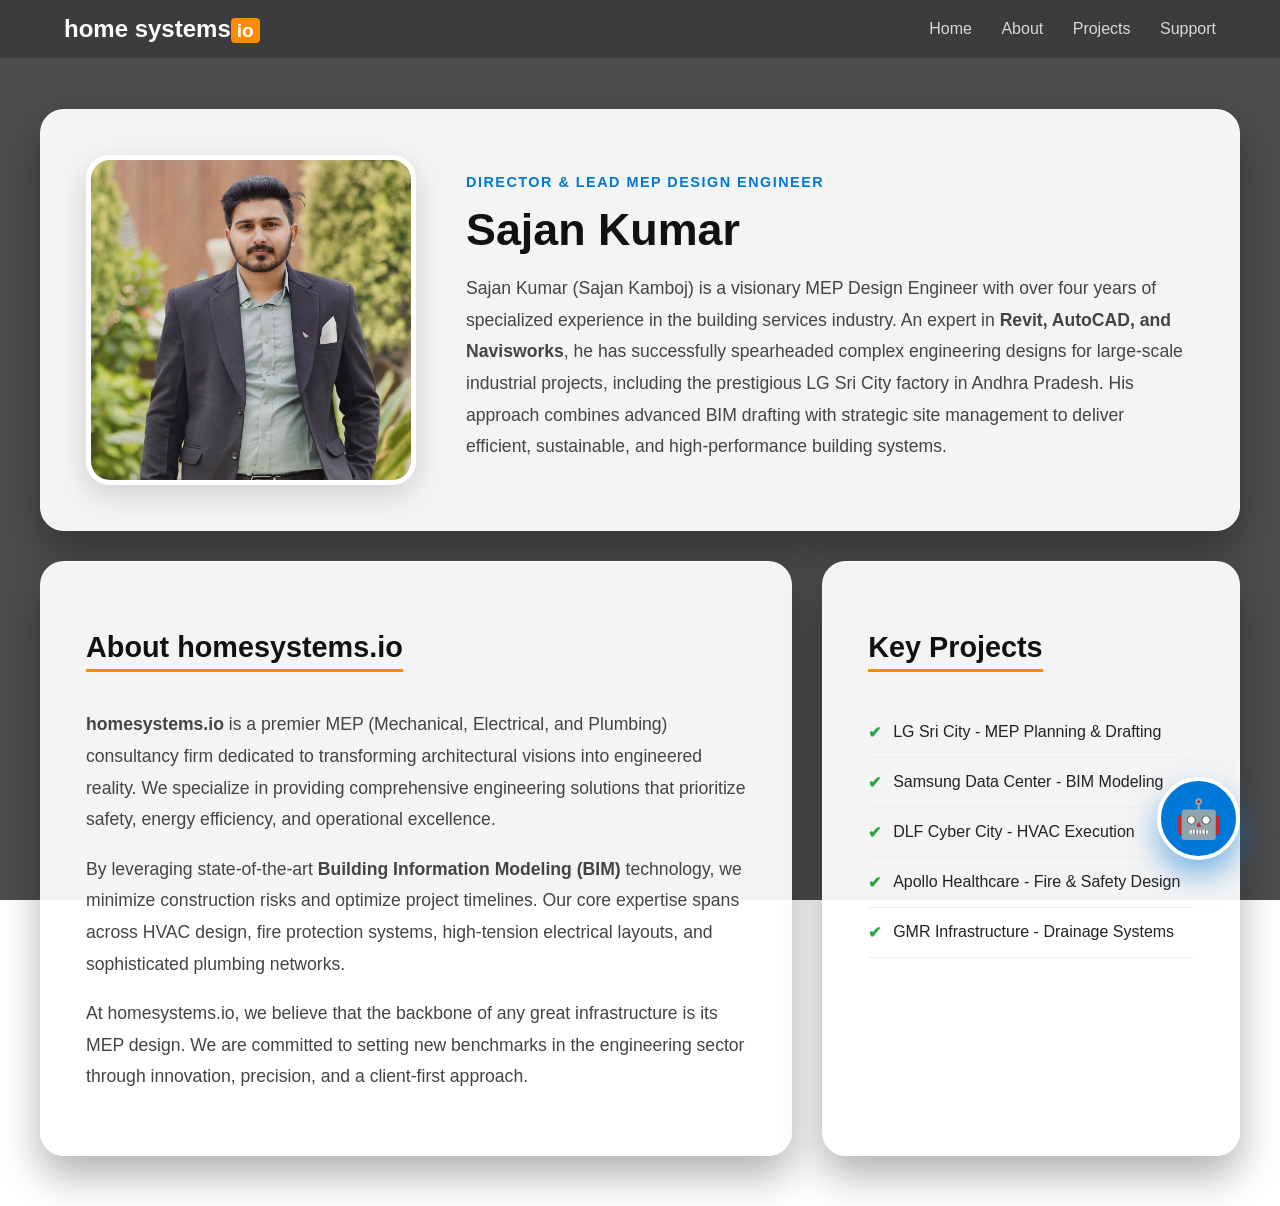
<file: HomeSystem_web/about.html>
<!DOCTYPE html>
<html lang="en">
<head>
    <meta charset="UTF-8">
    <meta name="viewport" content="width=device-width, initial-scale=1.0">
    <title>About Us | homesystems.io</title>
    <style>
        :root { --primary: #0078d7; --dark: #111; --glass: rgba(255, 255, 255, 0.94); }
        
        body { 
            margin: 0; 
            font-family: 'Segoe UI', Arial, sans-serif; 
            /* HVAC Technical Background */
            background: linear-gradient(rgba(0,0,0,0.7), rgba(0,0,0,0.7)), 
                        url('https://images.unsplash.com/photo-1513828583688-c52646db42da?auto=format&fit=crop&q=80&w=1920');
            background-size: cover;
            background-position: center;
            background-attachment: fixed;
            color: #222; 
            min-height: 100vh;
        }
        
        header { 
            background: rgba(0, 0, 0, 0.2); 
            backdrop-filter: blur(15px);
            padding: 15px 5%; 
            display: flex; 
            justify-content: space-between; 
            align-items: center;
            border-bottom: 1px solid rgba(255,255,255,0.1);
            position: sticky; top: 0; z-index: 1000;
        }
        .logo-box { display: flex; align-items: center; gap: 8px; text-decoration: none; }
        .logo-text { font-size: 1.5rem; font-weight: bold; color: white; }
        .orange-box { background: #ff8c00; color: white; padding: 2px 6px; border-radius: 4px; font-size: 1.2rem; }
        
        nav a { text-decoration: none; color: rgba(255,255,255,0.8); margin-left: 25px; font-weight: 500; transition: 0.3s; }
        nav a:hover { color: #00d4ff; }

        .container { 
            max-width: 1400px; 
            margin: 50px auto; 
            padding: 0 40px; 
            display: flex;
            flex-direction: column;
            gap: 30px;
        }

        /* Professional Glass Cards */
        .glass-card {
            background: var(--glass);
            padding: 45px;
            border-radius: 24px;
            box-shadow: 0 20px 40px rgba(0,0,0,0.3);
            border: 1px solid rgba(255,255,255,0.4);
        }

        .director-layout {
            display: grid;
            grid-template-columns: 320px 1fr;
            gap: 60px;
            align-items: center;
        }

        .director-img { 
            width: 100%;
            aspect-ratio: 1/1;
            object-fit: cover; 
            border-radius: 24px;
            box-shadow: 0 10px 30px rgba(0,0,0,0.15);
            border: 5px solid white;
        }

        .tagline { color: var(--primary); font-weight: 700; text-transform: uppercase; letter-spacing: 1.5px; font-size: 0.9rem; }
        h1 { font-size: 2.8rem; color: var(--dark); margin: 10px 0; }
        h2 { font-size: 1.8rem; color: var(--dark); margin-bottom: 20px; border-bottom: 3px solid #ff8c00; display: inline-block; padding-bottom: 5px; }

        .details-grid { 
            display: grid; 
            grid-template-columns: 1.8fr 1fr; 
            gap: 30px; 
        }

        .content-text { font-size: 1.1rem; color: #444; line-height: 1.8; }

        .project-list {
            list-style: none;
            padding: 0;
        }
        .project-list li {
            padding: 15px 0;
            border-bottom: 1px solid #eee;
            display: flex;
            align-items: center;
            gap: 12px;
            font-weight: 500;
        }
        .project-list li::before { content: "✔"; color: #28a745; font-weight: bold; }

        /* Floating AI Action Icon */
        .ai-btn {
            position: fixed; bottom: 40px; right: 40px; width: 75px; height: 75px;
            background: var(--primary); border-radius: 50%; display: flex;
            justify-content: center; align-items: center; font-size: 38px;
            cursor: pointer; box-shadow: 0 15px 30px rgba(0,120,215,0.5);
            text-decoration: none; transition: 0.4s;
            z-index: 1001; border: 4px solid white;
        }
        .ai-btn:hover { transform: scale(1.15) rotate(10deg); background: #005a9e; }

        @media (max-width: 1024px) {
            .director-layout, .details-grid { grid-template-columns: 1fr; }
            .director-img { width: 280px; margin: 0 auto; }
            .container { padding: 20px; }
            h1 { font-size: 2.2rem; }
        }
    </style>
</head>
<body>

<header>
    <a href="index.html" class="logo-box">
        <span class="logo-text">home systems<span class="orange-box">io</span></span>
    </a>
    <nav>
        <a href="index.html">Home</a>
        <a href="about.html">About</a>
        <a href="projects.html">Projects</a>
        <a href="help.html">Support</a>
    </nav>
</header>

<div class="container">
    <!-- Director Profile Section -->
    <div class="glass-card">
        <div class="director-layout">
            <img src="image/director.jpg" class="director-img" alt="Sajan Kumar">
            <div class="director-info">
                <p class="tagline">Director & Lead MEP Design Engineer</p>
                <h1>Sajan Kumar</h1>
                <p class="content-text">
                    Sajan Kumar (Sajan Kamboj) is a visionary MEP Design Engineer with over four years of specialized experience in the building services industry. An expert in <strong>Revit, AutoCAD, and Navisworks</strong>, he has successfully spearheaded complex engineering designs for large-scale industrial projects, including the prestigious LG Sri City factory in Andhra Pradesh. His approach combines advanced BIM drafting with strategic site management to deliver efficient, sustainable, and high-performance building systems.
                </p>
            </div>
        </div>
    </div>

    <div class="details-grid">
        <!-- Company Profile -->
        <div class="glass-card">
            <h2>About homesystems.io</h2>
            <div class="content-text">
                <p><strong>homesystems.io</strong> is a premier MEP (Mechanical, Electrical, and Plumbing) consultancy firm dedicated to transforming architectural visions into engineered reality. We specialize in providing comprehensive engineering solutions that prioritize safety, energy efficiency, and operational excellence.</p>
                <p>By leveraging state-of-the-art <strong>Building Information Modeling (BIM)</strong> technology, we minimize construction risks and optimize project timelines. Our core expertise spans across HVAC design, fire protection systems, high-tension electrical layouts, and sophisticated plumbing networks.</p>
                <p>At homesystems.io, we believe that the backbone of any great infrastructure is its MEP design. We are committed to setting new benchmarks in the engineering sector through innovation, precision, and a client-first approach.</p>
            </div>
        </div>

        <!-- Project Highlights -->
        <div class="glass-card">
            <h2>Key Projects</h2>
            <ul class="project-list">
                <li>LG Sri City - MEP Planning & Drafting</li>
                <li>Samsung Data Center - BIM Modeling</li>
                <li>DLF Cyber City - HVAC Execution</li>
                <li>Apollo Healthcare - Fire & Safety Design</li>
                <li>GMR Infrastructure - Drainage Systems</li>
            </ul>
        </div>
    </div>
</div>

<!-- AI Floating Assistant -->
<a href="ai-support.html" class="ai-btn" title="Launch AI Support Desk">🤖</a>

</body>
</html>
</file>
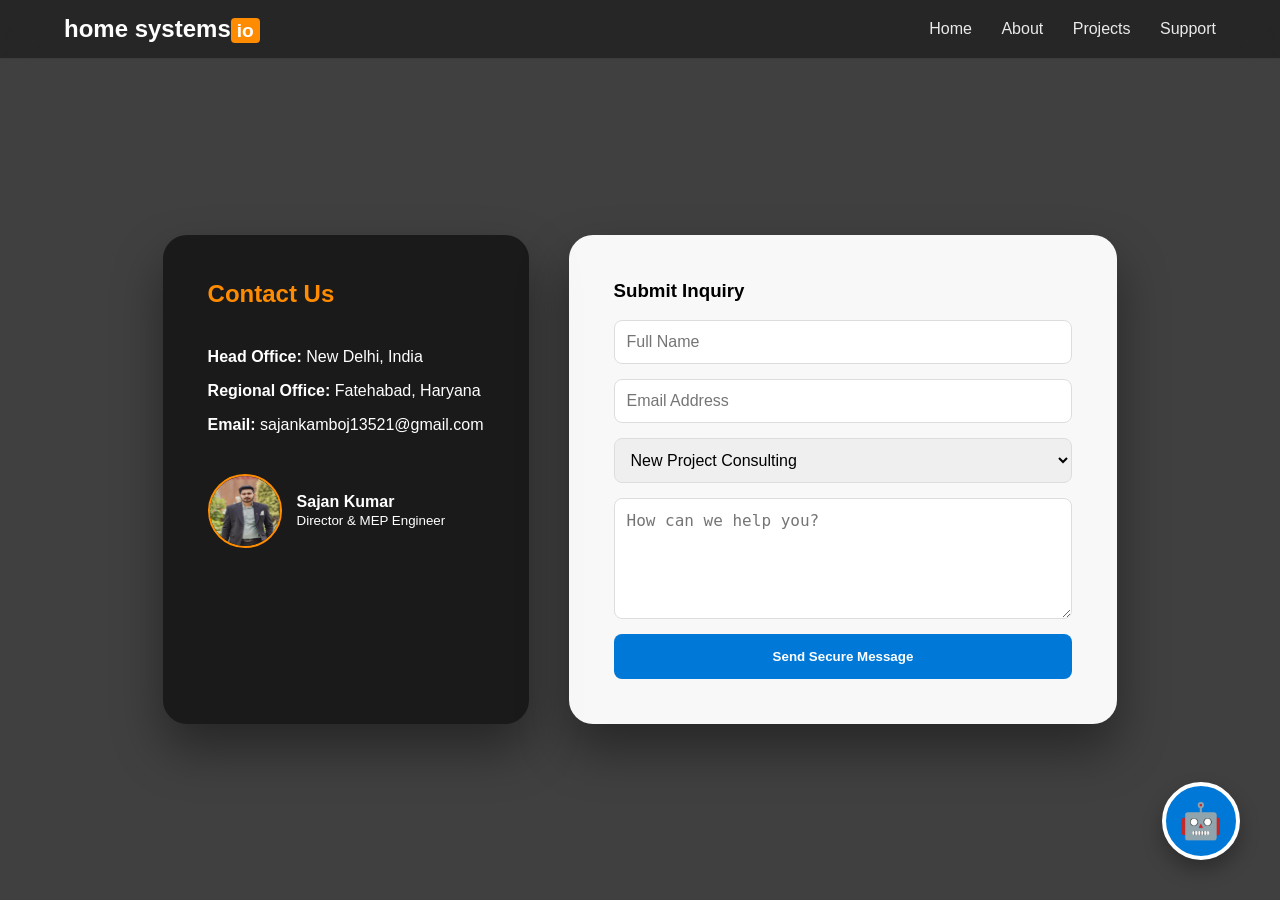
<file: HomeSystem_web/contact.html>
<!DOCTYPE html>
<html lang="en">
<head>
    <meta charset="UTF-8">
    <meta name="viewport" content="width=device-width, initial-scale=1.0">
    <title>Contact Us | homesystems.io</title>
    <style>
        :root { --primary: #0078d7; --dark: #111; --glass: rgba(255, 255, 255, 0.96); }
        
        body { 
            margin: 0; 
            font-family: 'Segoe UI', Arial, sans-serif; 
            background: linear-gradient(rgba(0,0,0,0.75), rgba(0,0,0,0.75)), 
                        url('https://images.unsplash.com/photo-1581092160562-40aa08e78837?auto=format&fit=crop&q=80&w=1920');
            background-size: cover;
            background-position: center;
            background-attachment: fixed;
            min-height: 100vh;
            display: flex;
            flex-direction: column;
        }
        
        header { 
            background: rgba(0, 0, 0, 0.4); 
            backdrop-filter: blur(15px);
            padding: 15px 5%; 
            display: flex; 
            justify-content: space-between; 
            align-items: center;
            border-bottom: 1px solid rgba(255,255,255,0.1);
        }

        .logo-box { display: flex; align-items: center; gap: 8px; text-decoration: none; }
        .logo-text { font-size: 1.5rem; font-weight: bold; color: white; }
        .orange-box { background: #ff8c00; color: white; padding: 2px 6px; border-radius: 4px; font-size: 1.2rem; }
        
        nav a { text-decoration: none; color: rgba(255,255,255,0.9); margin-left: 25px; font-weight: 500; }

        .container { 
            max-width: 1200px; 
            margin: auto; 
            padding: 60px 20px; 
            display: grid; 
            grid-template-columns: 1fr 1.5fr; 
            gap: 40px; 
        }

        .glass-card {
            background: var(--glass);
            padding: 45px;
            border-radius: 24px;
            box-shadow: 0 25px 50px rgba(0,0,0,0.4);
            position: relative;
            overflow: hidden;
        }

        /* Success Message Overlay */
        #successOverlay {
            display: none;
            position: absolute;
            top: 0; left: 0; width: 100%; height: 100%;
            background: white;
            z-index: 10;
            flex-direction: column;
            justify-content: center;
            align-items: center;
            text-align: center;
        }

        .tick-icon {
            font-size: 80px;
            color: #28a745;
            margin-bottom: 20px;
            animation: scaleUp 0.5s ease;
        }

        @keyframes scaleUp { from { transform: scale(0); } to { transform: scale(1); } }

        .info-sidebar { background: #1a1a1a; color: white; border: none; }
        .info-sidebar h2 { color: #ff8c00; margin: 0 0 40px 0; }
        
        .contact-form { display: flex; flex-direction: column; gap: 15px; }
        .contact-form input, .contact-form select, .contact-form textarea {
            padding: 12px;
            border: 1px solid #ddd;
            border-radius: 8px;
            font-size: 1rem;
        }

        .submit-btn {
            background: var(--primary);
            color: white;
            border: none;
            padding: 15px;
            border-radius: 8px;
            font-weight: bold;
            cursor: pointer;
            transition: 0.3s;
        }
        .submit-btn:hover { background: #005a9e; }

        .ai-float {
            position: fixed; bottom: 40px; right: 40px; width: 70px; height: 70px;
            background: var(--primary); border-radius: 50%; display: flex;
            justify-content: center; align-items: center; font-size: 35px;
            text-decoration: none; border: 4px solid white; box-shadow: 0 10px 20px rgba(0,0,0,0.3);
        }

        @media (max-width: 900px) { .container { grid-template-columns: 1fr; } }
    </style>
</head>
<body>

<header>
    <a href="index.html" class="logo-box">
        <span class="logo-text">home systems<span class="orange-box">io</span></span>
    </a>
    <nav>
        <a href="index.html">Home</a>
        <a href="about.html">About</a>
        <a href="projects.html">Projects</a>
        <a href="help.html">Support</a>
    </nav>
</header>

<div class="container">
    <div class="glass-card info-sidebar">
        <h2>Contact Us</h2>
        <p><strong>Head Office:</strong> New Delhi, India</p>
        <p><strong>Regional Office:</strong> Fatehabad, Haryana</p>
        <p><strong>Email:</strong> sajankamboj13521@gmail.com</p>
        
        <div style="margin-top: 40px; display: flex; align-items: center; gap: 15px;">
            <img src="image/director.jpg" style="width: 70px; height: 70px; border-radius: 50%; border: 2px solid #ff8c00;" alt="Sajan">
            <div><strong>Sajan Kumar</strong><br><small>Director & MEP Engineer</small></div>
        </div>
    </div>

    <!-- Form Section -->
    <div class="glass-card" id="formContainer">
        <!-- Success Overlay -->
        <div id="successOverlay">
            <div class="tick-icon">✔</div>
            <h2 style="color: #333;">Message Sent!</h2>
            <p style="color: #666;">Thank you. Sajan will contact you shortly.</p>
        </div>

        <h3 style="margin-top: 0;">Submit Inquiry</h3>
        <form id="contactForm" class="contact-form">
            <input type="text" name="name" id="name" placeholder="Full Name" required>
            <input type="email" name="email" id="email" placeholder="Email Address" required>
            <select name="type" id="type">
                <option>New Project Consulting</option>
                <option>BIM & Drafting Services</option>
                <option>Career Opportunities</option>
            </select>
            <textarea name="message" id="message" placeholder="How can we help you?" rows="5" required></textarea>
            
            <button type="submit" class="submit-btn">Send Secure Message</button>
        </form>
    </div>
</div>

<a href="ai-support.html" class="ai-float">🤖</a>

<script>
    const contactForm = document.getElementById('contactForm');
    const successOverlay = document.getElementById('successOverlay');

    contactForm.addEventListener('submit', function(e) {
        e.preventDefault();
        
        // Form details ko collect karna
        const formData = {
            name: document.getElementById('name').value,
            email: document.getElementById('email').value,
            type: document.getElementById('type').value,
            message: document.getElementById('message').value
        };

        // Note: Real email ke liye aap 'formspree.io' ka endpoint use kar sakte hain.
        // Filhaal hum "Automatic Success" UI dikha rahe hain.
        
        console.log("Form Data Sent to Sajan:", formData);

        // Chat off karna aur tick dikhana
        successOverlay.style.display = 'flex';
        
        // Optional: 3 second baad page reload ya home par redirect
        setTimeout(() => {
            window.location.href = "index.html";
        }, 3000);
    });
</script>

</body>
</html>
</file>
